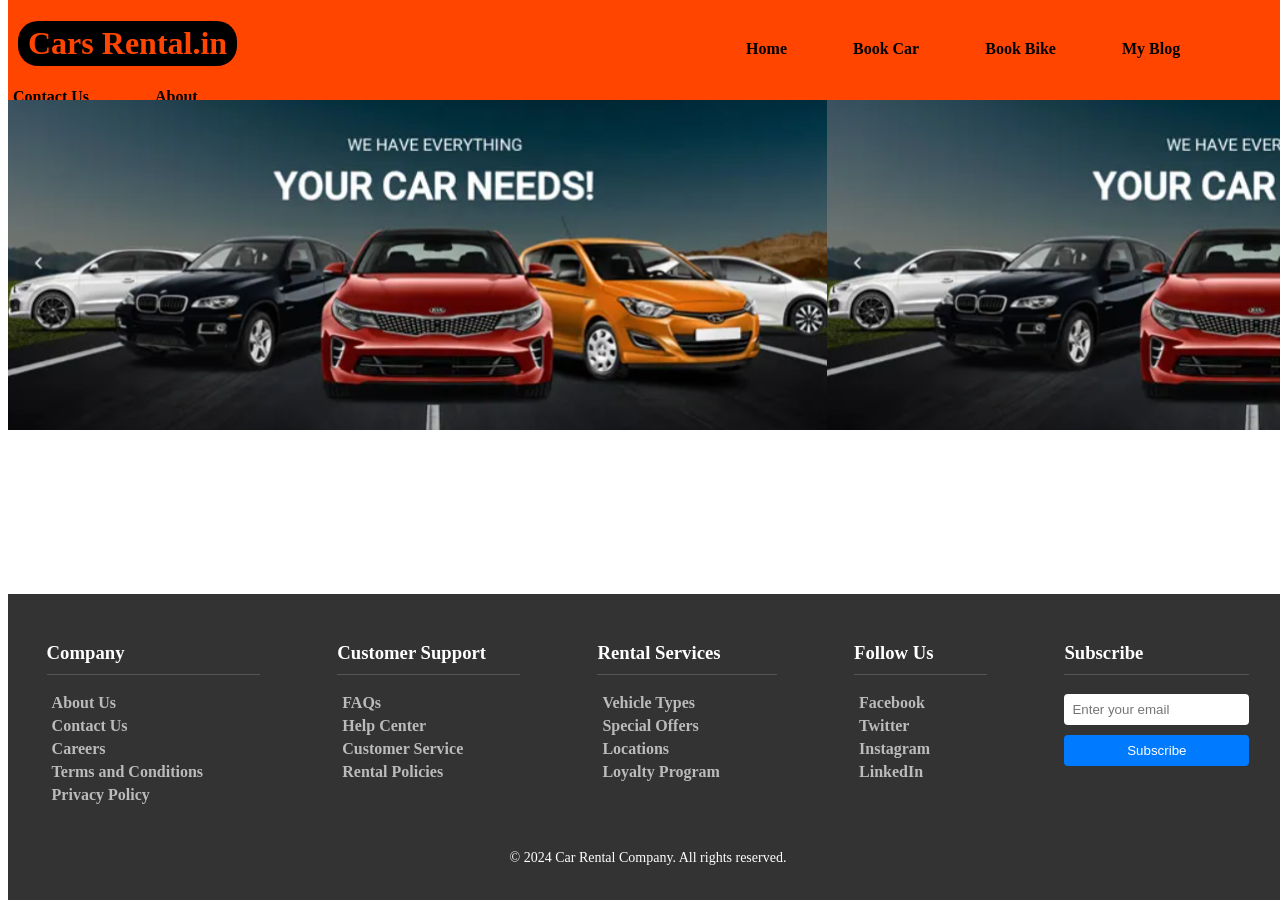
<file: index.html>
<!DOCTYPE html>
<html lang="en">
<head>
    <meta charset="UTF-8">
    <meta name="viewport" content="width=device-width, initial-scale=1.0">
    <link rel="stylesheet" href="home.css">
    <title>Document</title>
    
</head>
<body>
    <header>
        <div id="navbar">
            <h1>Cars Rental.in</h1>
            <a href="home 2.html">Home</a>
            <a href="cars.html">Book Car</a>
            <a href="Bike .html">Book Bike</a>
            <a href="my blog.html">My Blog</a>
            <a href="contact.html">Contact Us</a>
            <a href="about .html">About</a>
        </div>
    </header>
    <section>
        <div id="section">
            
        </div>
    </section>
    <footer>
        <div class="footer-container">
            <div class="footer-section">
                <h3>Company</h3>
                <ul>
                    <li><a href="/about">About Us</a></li>
                    <li><a href="/contact">Contact Us</a></li>
                    <li><a href="/careers">Careers</a></li>
                    <li><a href="/terms">Terms and Conditions</a></li>
                    <li><a href="/privacy">Privacy Policy</a></li>
                </ul>
            </div>
            <div class="footer-section">
                <h3>Customer Support</h3>
                <ul>
                    <li><a href="/faqs">FAQs</a></li>
                    <li><a href="/help">Help Center</a></li>
                    <li><a href="/customer-service">Customer Service</a></li>
                    <li><a href="/rental-policies">Rental Policies</a></li>
                </ul>
            </div>
            <div class="footer-section">
                <h3>Rental Services</h3>
                <ul>
                    <li><a href="/vehicles">Vehicle Types</a></li>
                    <li><a href="/offers">Special Offers</a></li>
                    <li><a href="/locations">Locations</a></li>
                    <li><a href="/loyalty">Loyalty Program</a></li>
                </ul>
            </div>
            <div class="footer-section">
                <h3>Follow Us</h3>
                <ul>
                    <li><a href="#">Facebook</a></li>
                    <li><a href="https://twitter.com">Twitter</a></li>
                    <li><a href="#">Instagram</a></li>
                    <li><a href="www.linkedin.com/in/sachin-kumar77">LinkedIn</a></li>
                </ul>
            </div>
            <div class="footer-section">
                <h3>Subscribe</h3>
                <form>
                    <input type="email" placeholder="Enter your email" required>
                    <button type="submit">Subscribe</button>
                </form>
            </div>
        </div>
        <div class="footer-bottom">
            <p>&copy; 2024 Car Rental Company. All rights reserved.</p>
        </div>
    </footer>
</body>
</html>
</file>
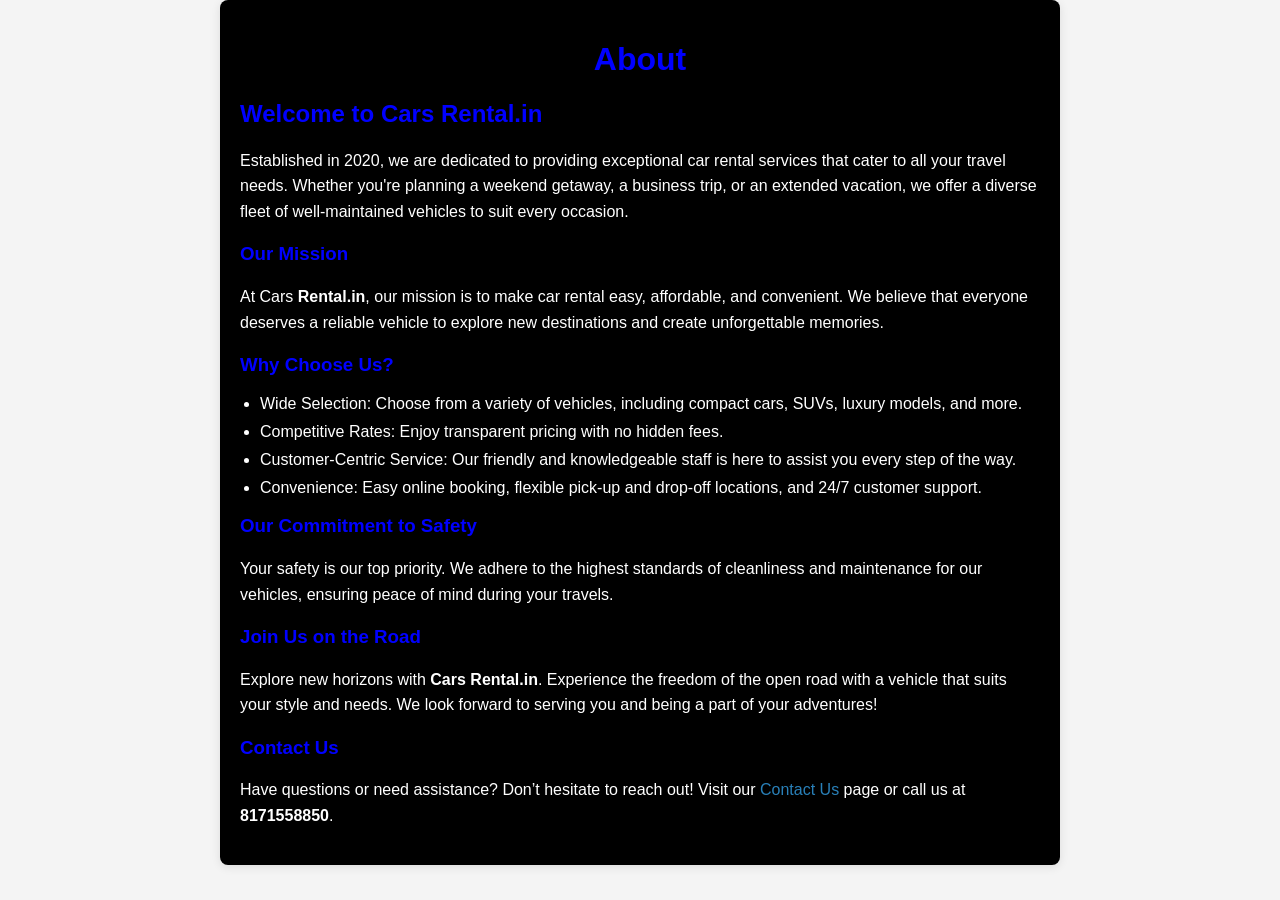
<file: about .html>
<!DOCTYPE html>
<html lang="en">
<head>
    <meta charset="UTF-8">
    <meta name="viewport" content="width=device-width, initial-scale=1.0">
    <link rel="stylesheet" href="about.css">
    <title>About Us - Car Rental</title>
</head>
<body>
    <div class="container">
        <header>
            <h1>About</h1>
        </header>
        <section class="about">
            <h2>Welcome to <b>Cars Rental.in</b></h2>
            <p>
                Established in 2020, we are dedicated to providing exceptional car rental services that cater to all your travel needs. 
                Whether you're planning a weekend getaway, a business trip, or an extended vacation, we offer a diverse fleet of 
                well-maintained vehicles to suit every occasion.
            </p>
            <h3>Our Mission</h3>
            <p>
                At Cars <b>Rental.in</b>, our mission is to make car rental easy, affordable, and convenient. 
                We believe that everyone deserves a reliable vehicle to explore new destinations and create unforgettable memories.
            </p>
            <h3>Why Choose Us?</h3>
            <ul>
                <li>Wide Selection: Choose from a variety of vehicles, including compact cars, SUVs, luxury models, and more.</li>
                <li>Competitive Rates: Enjoy transparent pricing with no hidden fees.</li>
                <li>Customer-Centric Service: Our friendly and knowledgeable staff is here to assist you every step of the way.</li>
                <li>Convenience: Easy online booking, flexible pick-up and drop-off locations, and 24/7 customer support.</li>
            </ul>
            <h3>Our Commitment to Safety</h3>
            <p>
                Your safety is our top priority. We adhere to the highest standards of cleanliness and maintenance for our vehicles, ensuring peace of mind during your travels.
            </p>
            <h3>Join Us on the Road</h3>
            <p>
                Explore new horizons with <b>Cars Rental.in</b>. Experience the freedom of the open road with a vehicle that suits your style and needs. 
                We look forward to serving you and being a part of your adventures!
            </p>
            <h3>Contact Us</h3>
            <p>
                Have questions or need assistance? Don’t hesitate to reach out! Visit our <a href="contact.html">Contact Us</a> page or call us at <b>8171558850</b>.
            </p>
        </section>
    </div>
</body>
</html>
</file>
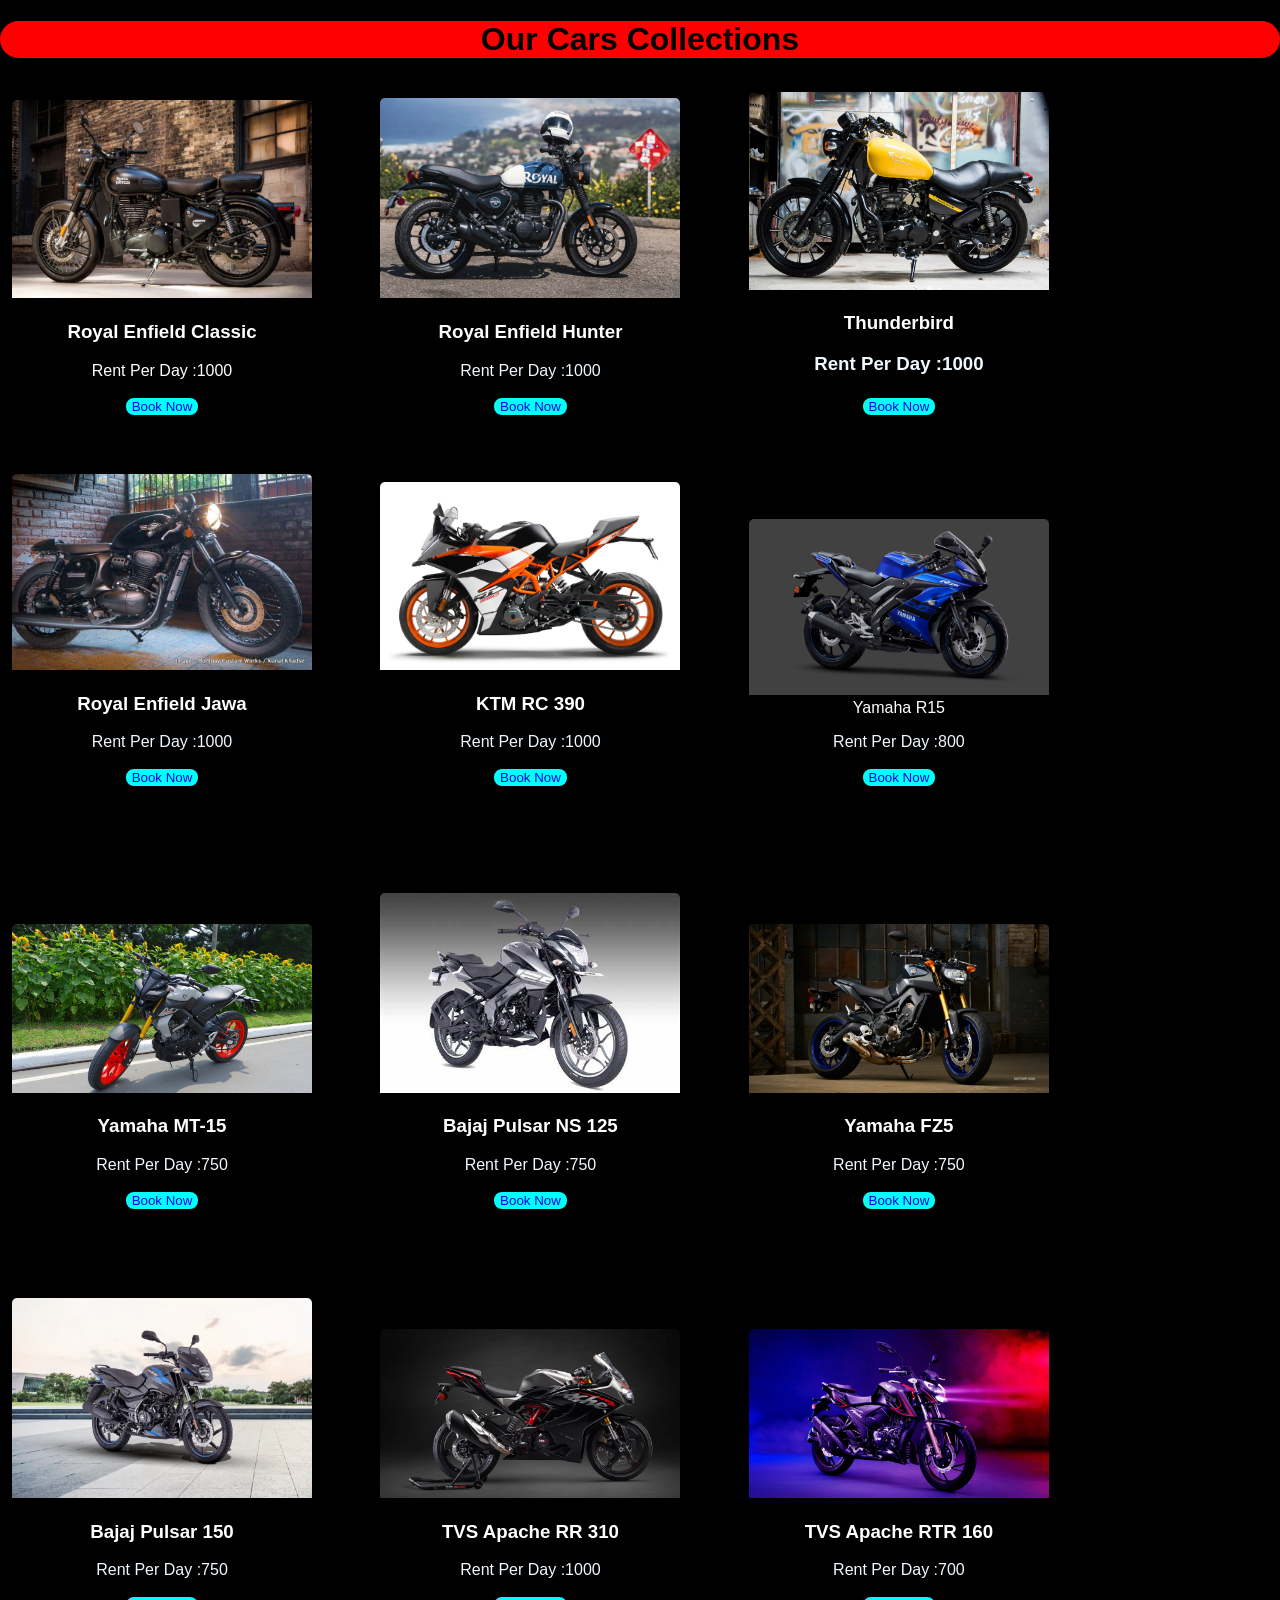
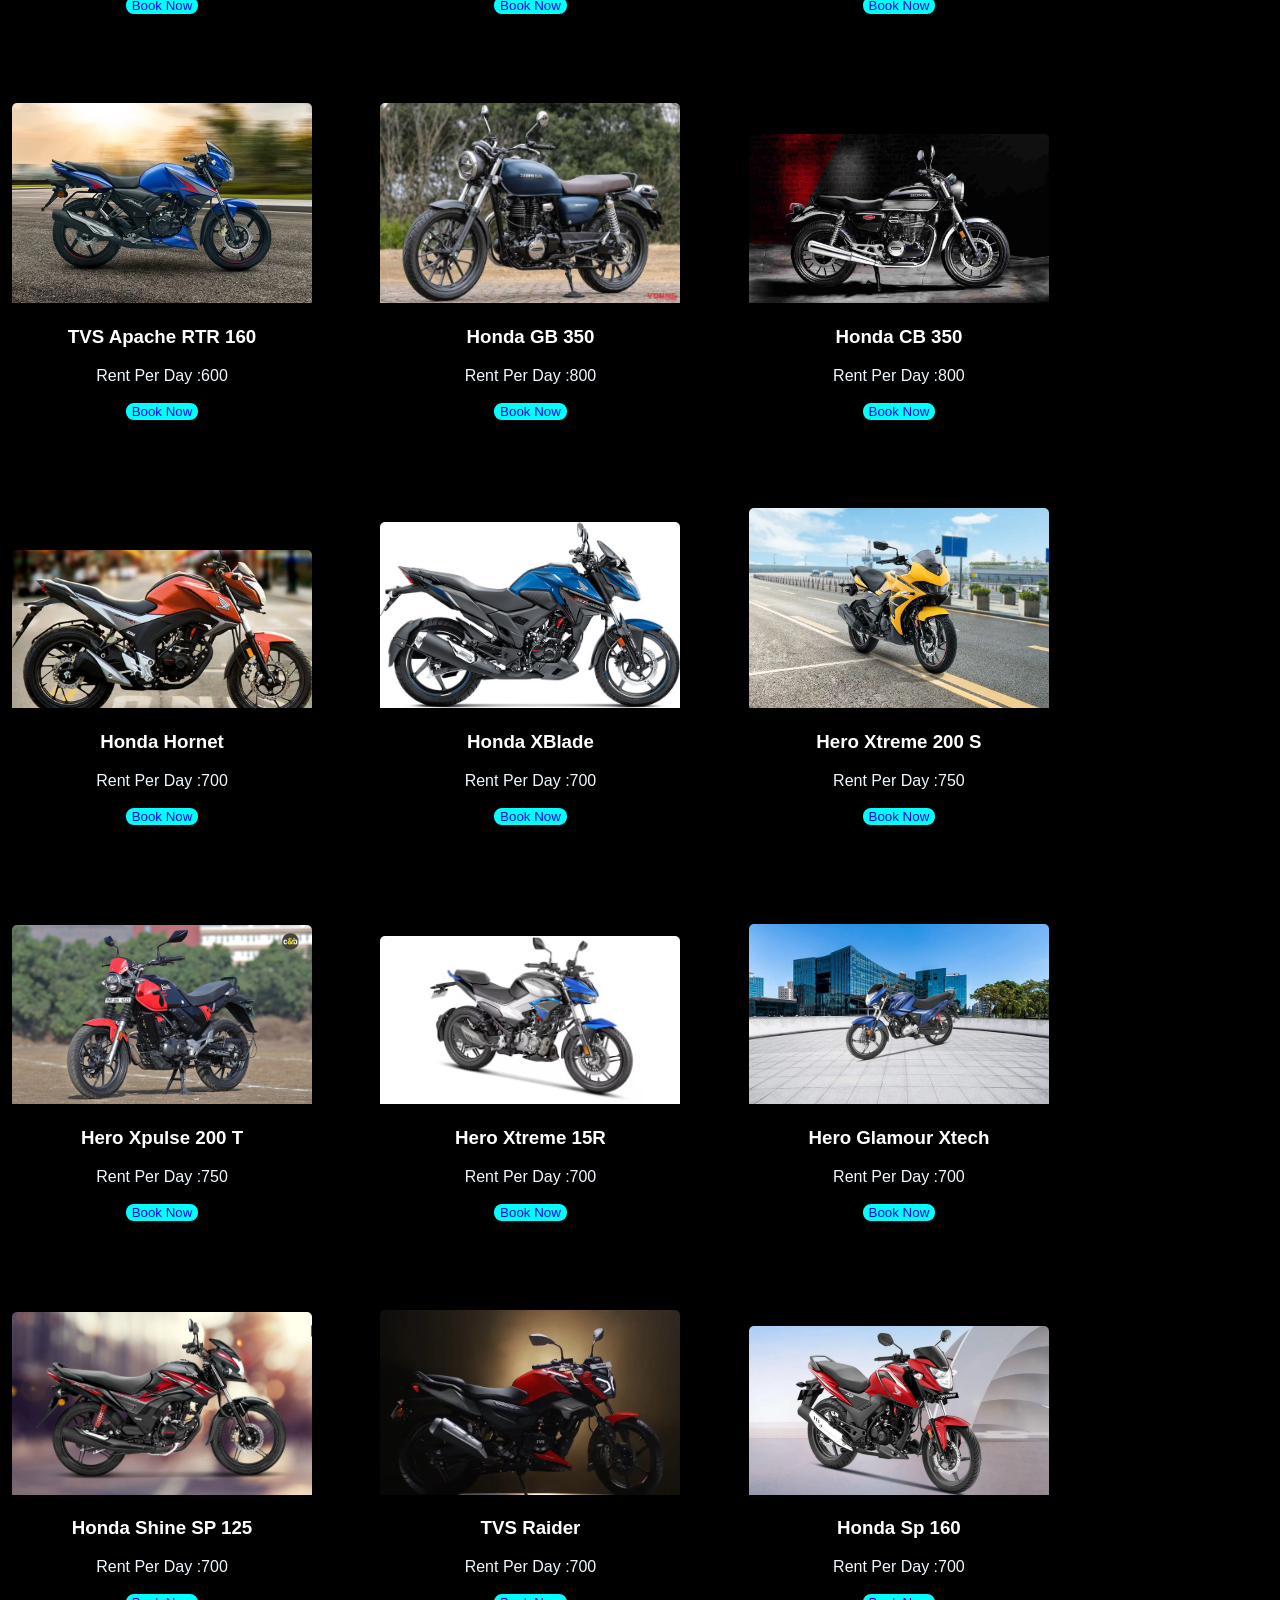
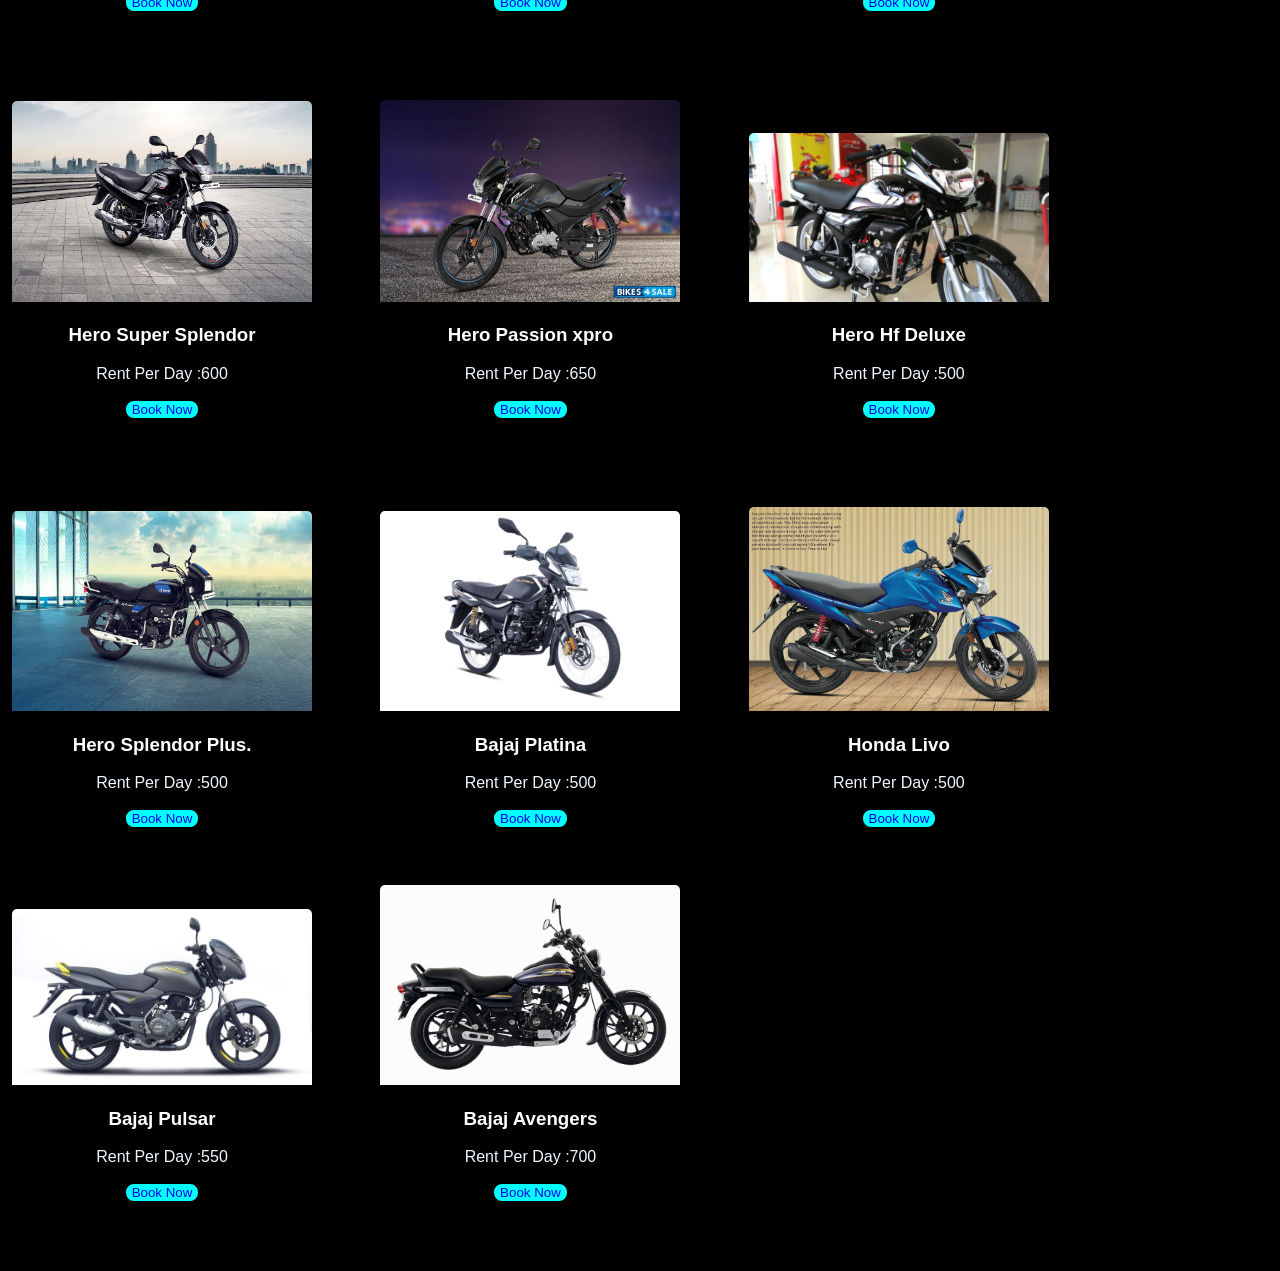
<file: Bike .html>
<!DOCTYPE html>
<html lang="en">
<head>
    <meta charset="UTF-8">
    <meta name="viewport" content="width=device-width, initial-scale=1.0">
    <title>Document</title>
    <link rel="stylesheet" href="Bike .css">
</head>
<body>
    <header>
    <div id="nav">
        <h1>Our Cars Collections</h1>
    </div>
    </header>
    <section>
    <div class="outer">
        <img src="Bullet.jpg" alt="Bike image">
        <div class="inner">
            <h3>Royal Enfield Classic</h3
            <p class="price">Rent Per Day :1000 </p>
            <button><a href="Booking Form .html">Book Now</a></button>
        </div>
    </div>
    <div class="outer">
        <img src="Hunter.jpg" alt="Bike image">
        <div class="inner">
            <h3>Royal Enfield Hunter</h3>
            <p class="price">Rent Per Day :1000 </p>
            <button><a href="Booking Form .html">Book Now</a></button>
        </div>
    </div>
    <div class="outer">
        <img src="Thunderbird.jpg" alt="Bike image">
        <div class="inner">
            <h3>Thunderbird<h3>
            <p class="price">Rent Per Day :1000 </p>
            <button><a href="Booking Form .html">Book Now</a></button>
        </div>
    </div>
    <div class="outer">
        <img src="jawa.jpg" alt="Bike image">
        <div class="inner">
            <h3>Royal Enfield Jawa</h3>
            <p class="price">Rent Per Day :1000 </p>
            <button><a href="Booking Form .html">Book Now</a></button>
        </div>
    </div>
    <div class="outer">
        <img src="rc 390..jpg" alt="Bike image">
        <div class="inner">
            <h3>KTM RC 390</h3>
            <p class="price">Rent Per Day :1000 </p>
            <button><a href="Booking Form .html">Book Now</a></button>
        </div>
    </div>
    <div class="outer">
        <img src="r15.avif" alt="Bike image">
        <div class="inner">
            <h3p>Yamaha R15</h3>
            <p class="price">Rent Per Day :800 </p>
            <button><a href="Booking Form .html">Book Now</a></button>
        </div>
    </div>
    <div class="outer">
        <img src="mt15.jpg" alt="Bike image">
        <div class="inner">
            <h3>Yamaha MT-15</h3>
            <p class="price">Rent Per Day :750 </p>
            <button><a href="Booking Form .html">Book Now</a></button>
        </div>
    </div>
    <div class="outer">
        <img src="ns 125.jpg" alt="Bike image">
        <div class="inner">
            <h3>Bajaj Pulsar NS 125</h3>
            <p class="price">Rent Per Day :750 </p>
            <button><a href="Booking Form .html">Book Now</a></button>
        </div>
    </div>
    <div class="outer">
        <img src="fz5.webp" alt="Bike image">
        <div class="inner">
            <h3>Yamaha FZ5</h3>
            <p class="price">Rent Per Day :750 </p>
            <button><a href="Booking Form .html">Book Now</a></button>
        </div>
    </div>
    <div class="outer">
        <img src="pulsar 150.webp" alt="Bike image">
        <div class="inner">
            <h3>Bajaj Pulsar 150</h3>
            <p class="price">Rent Per Day :750 </p>
            <button><a href="Booking Form .html">Book Now</a></button>
        </div>
    </div>
    <div class="outer">
        <img src="rr310.webp" alt="Bike image">
        <div class="inner">
            <h3>TVS Apache RR 310</h3>
            <p class="price">Rent Per Day :1000 </p>
            <button><a href="Booking Form .html">Book Now</a></button>
        </div>
    </div>
    <div class="outer">
        <img src="rtr160.webp" alt="Bike image">
        <div class="inner">
            <h3>TVS Apache RTR 160</h3>
            <p class="price">Rent Per Day :700 </p>
            <button><a href="Booking Form .html">Book Now</a></button>
        </div>
    </div>
    <div class="outer">
        <img src="rt160.webp" alt="Bike image">
        <div class="inner">
            <h3>TVS Apache RTR 160</h3>
            <p class="price">Rent Per Day :600 </p>
            <button><a href="Booking Form .html">Book Now</a></button>
        </div>
    </div>
    <div class="outer">
        <img src="gb350.avif" alt="Bike image">
        <div class="inner">
            <h3>Honda GB 350</h3>
            <p class="price">Rent Per Day :800 </p>
            <button><a href="Booking Form .html">Book Now</a></button>
        </div>
    </div>
    <div class="outer">
        <img src="cb350.jpg" alt="Bike image">
        <div class="inner">
            <h3>Honda CB 350</h3>
            <p class="price">Rent Per Day :800 </p>
            <button><a href="Booking Form .html">Book Now</a></button>
        </div>
    </div>
    <div class="outer">
        <img src="hornet.avif" alt="Bike image">
        <div class="inner">
            <h3>Honda Hornet</h3>
            <p class="price">Rent Per Day :700 </p>
            <button><a href="Booking Form .html">Book Now</a></button>
        </div>
    </div>
    <div class="outer">
        <img src="xblade.jpg" alt="Bike image">
        <div class="inner">
            <h3>Honda XBlade</h3>
            <p class="price">Rent Per Day :700 </p>
            <button><a href="Booking Form .html">Book Now</a></button>
        </div>
    </div>
    <div class="outer">
        <img src="xtreme 200s 4v.webp" alt="Bike image">
        <div class="inner">
            <h3>Hero Xtreme 200 S</h3>
            <p class="price">Rent Per Day :750 </p>
            <button><a href="Booking Form .html">Book Now</a></button>
        </div>
    </div>
    <div class="outer">
        <img src="xpulse 200t.jpg" alt="Bike image">
        <div class="inner">
            <h3>Hero Xpulse 200 T</h3>
            <p class="price">Rent Per Day :750 </p>
            <button><a href="Booking Form .html">Book Now</a></button>
        </div>
    </div>
    <div class="outer">
        <img src="xtreme 15 r.avif" alt="Bike image">
        <div class="inner">
            <h3>Hero Xtreme 15R</h3>
            <p class="price">Rent Per Day :700 </p>
            <button><a href="Booking Form .html">Book Now</a></button>
        </div>
    </div>
    <div class="outer">
        <img src="glmour xtech.jpg" alt="Bike image">
        <div class="inner">
            <h3>Hero Glamour Xtech</h3>
            <p class="price">Rent Per Day :700 </p>
            <button><a href="Booking Form .html">Book Now</a></button>
        </div>
    </div>
    <div class="outer">
        <img src="sp shine.jpg" alt="Bike image">
        <div class="inner">
            <h3>Honda Shine SP 125</h3>
            <p class="price">Rent Per Day :700 </p>
            <button><a href="Booking Form .html">Book Now</a></button>
        </div>
    </div>
    <div class="outer">
        <img src="raider.webp" alt="Bike image">
        <div class="inner">
            <h3>TVS Raider</h3>
            <p class="price">Rent Per Day :700 </p>
            <button><a href="Booking Form .html">Book Now</a></button>
        </div>
    </div>
    <div class="outer">
        <img src="sp 160.webp" alt="Bike image">
        <div class="inner">
            <h3>Honda Sp 160</h3>
            <p class="price">Rent Per Day :700 </p>
            <button><a href="Booking Form .html">Book Now</a></button>
        </div>
    </div>
    <div class="outer">
        <img src="super splendor.webp" alt="Bike image">
        <div class="inner">
            <h3>Hero Super Splendor</h3>
            <p class="price">Rent Per Day :600 </p>
            <button><a href="Booking Form .html">Book Now</a></button>
        </div>
    </div>
    <div class="outer">
        <img src="passion xpro xtech.jpg" alt="Bike image">
        <div class="inner">
            <h3>Hero Passion xpro</h3>
            <p class="price">Rent Per Day :650 </p>
            <button><a href="Booking Form .html">Book Now</a></button>
        </div>
    </div>
    <div class="outer">
        <img src="hf deluxe.jpg" alt="Bike image">
        <div class="inner">
            <h3>Hero Hf Deluxe</h3>
            <p class="price">Rent Per Day :500 </p>
            <button><a href="Booking Form .html">Book Now</a></button>
        </div>
    </div>
    <div class="outer">
        <img src="splendor plus.avif" alt="Bike image">
        <div class="inner">
            <h3>Hero Splendor Plus.</h3>
            <p class="price">Rent Per Day :500</p>
            <button><a href="Booking Form .html">Book Now</a></button>
        </div>
    </div>
    <div class="outer">
        <img src="bajaj platina.webp" alt="Bike image">
        <div class="inner">
            <h3>Bajaj Platina</h3>
            <p class="price">Rent Per Day :500</p>
            <button><a href="Booking Form .html">Book Now</a></button>
        </div>
    </div>
    <div class="outer">
        <img src="Honda Livo.webp" alt="Bike image">
        <div class="inner">
            <h3>Honda Livo</h3>
            <p class="price">Rent Per Day :500 </p>
            <button><a href="Booking Form .html">Book Now</a></button>
        </div>
    </div>
    <div class="outer">
        <img src="pulsar.jpg" alt="Bike image">
        <div class="inner">
            <h3>Bajaj Pulsar</h3>
            <p class="price">Rent Per Day :550 </p>
            <button><a href="Booking Form .html">Book Now</a></button>
        </div>
    </div>
    <div class="outer">
        <img src="avengers.jpg" alt="Bike image">
        <div class="inner">
            <h3>Bajaj Avengers</h3>
            <p class="price">Rent Per Day :700 </p>
            <button><a href="Booking Form .html">Book Now</a></button>
        </div>
    </div>
</section>
</body>
</html>
</file>
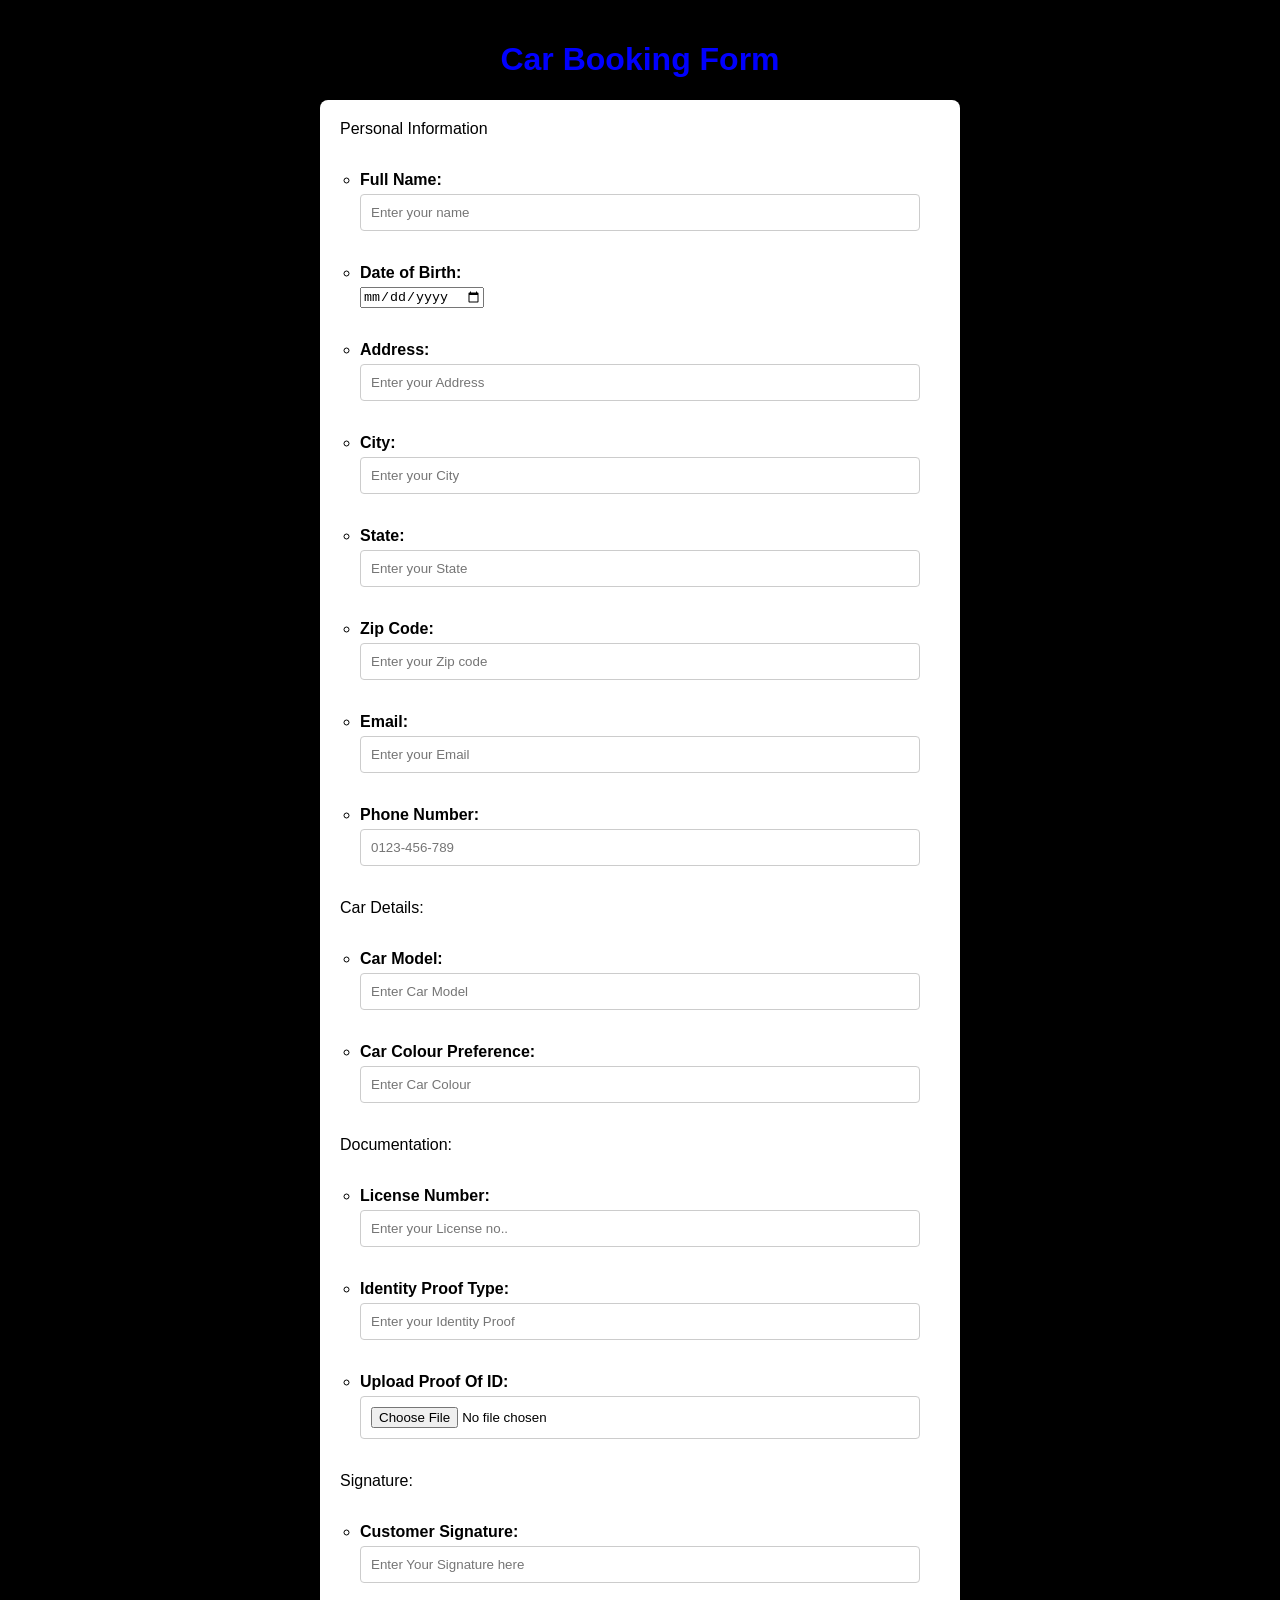
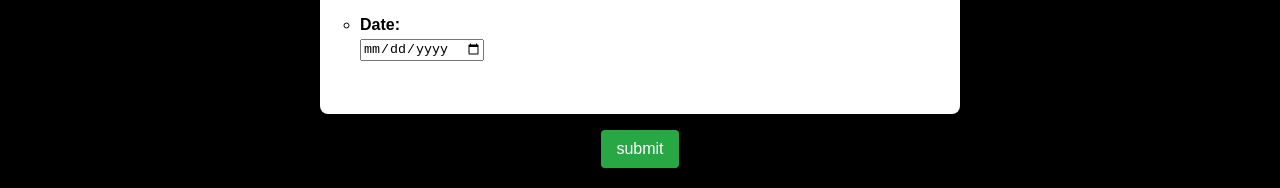
<file: Booking Form .html>
<!DOCTYPE html>
<html lang="en">
<head>
    <meta charset="UTF-8">
    <meta name="viewport" content="width=device-width, initial-scale=1.0">
    <title>Booking Form</title>
    <link rel="stylesheet" href="booking.css">
</head>
<body>
    <h1>Car Booking Form</h1>
    <ol>
        <form action="">
        <li>Personal Information</li><br>
        <ul>
            <li>
                <label for="full name">Full Name: </label>
                <input type="text" placeholder="Enter your name">
            </li><br>
            <li>
                <label for="Date of Birth">Date of Birth: </label>
                <input type="date" placeholder="01-01-2002">
            </li><br>
            <li>
                <label for="Address">Address:</label>
                <input type="text" placeholder="Enter your Address">
            </li> <br>
            <li>
                <label for="city">City: </label>
                <input type="text" placeholder="Enter your City">
            </li> <br>
            <li>
                <label for="State">State: </label>
                <input type="text" placeholder="Enter your State">
            </li> <br>
            <li>
                <label for="Zip Code">Zip Code: </label>
                <input type="number" placeholder="Enter your Zip code">
            </li> <br>
            <li>
                <label for="Email">Email: </label>
                <input type="email" placeholder="Enter your Email">
            </li> <br>
            <li>
                <label for="Phone Number">Phone Number: </label>
                <input type="number" placeholder="0123-456-789">
            </li>
        </ul> <br>
        <li>Car Details:</li> <br>
        <ul>
            <li>
                <label for="Car Model">Car Model:</label>
                <input type="text" placeholder="Enter Car Model">
            </li> <br>
            <li>
                <label for="Car Colour Preference">Car Colour Preference:</label>
                <input type="text" placeholder="Enter Car Colour">
            </li>
        </ul> <br>
        <li>Documentation:</li> <br>
        <ul>
            <li>
                <label for="License Number">License Number:</label>
                <input type="text" placeholder="Enter your License no..">
            </li> <br>
            <li>
                <label for="Identity Proof">Identity Proof Type:</label>
                <input type="text" placeholder="Enter your Identity Proof">
            </li> <br>
            <li>
                <label for="Upload Proof of ID">Upload Proof Of ID:</label>
                <input type="file" name="upload" accept="image">
            </li>
        </ul> <br>
        <li>Signature:</li> <br>
        <ul>
            <li>
                <label for="Customer Signature">Customer Signature:</label>
                <input type="text" placeholder="Enter Your Signature here">
            </li> <br>
            <li>
                <label for="Date">Date:</label>
                <input type="date" placeholder="Enter Date">
            </li> <br>
        </ul>
    </ol>
   <input type="submit" name="submit" id="submit" value="submit">
</form>
</body>
</html>
</file>
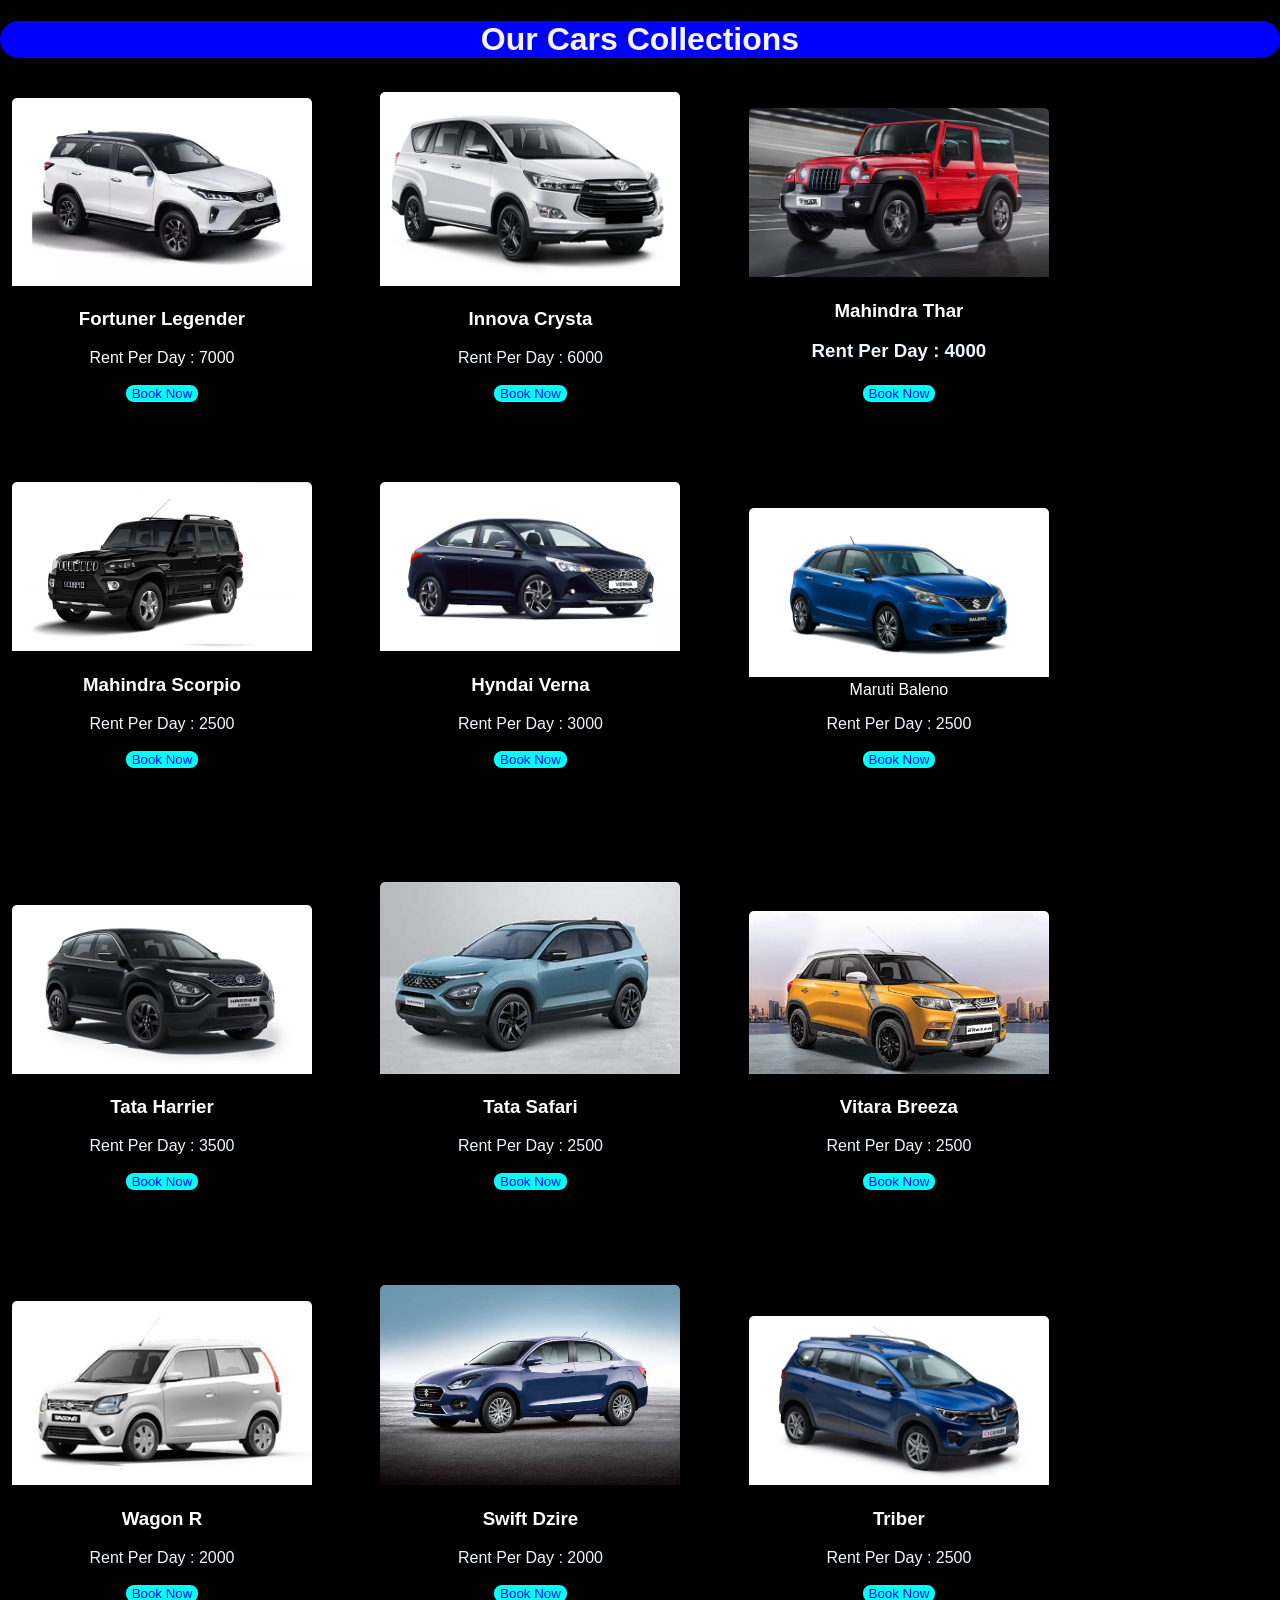
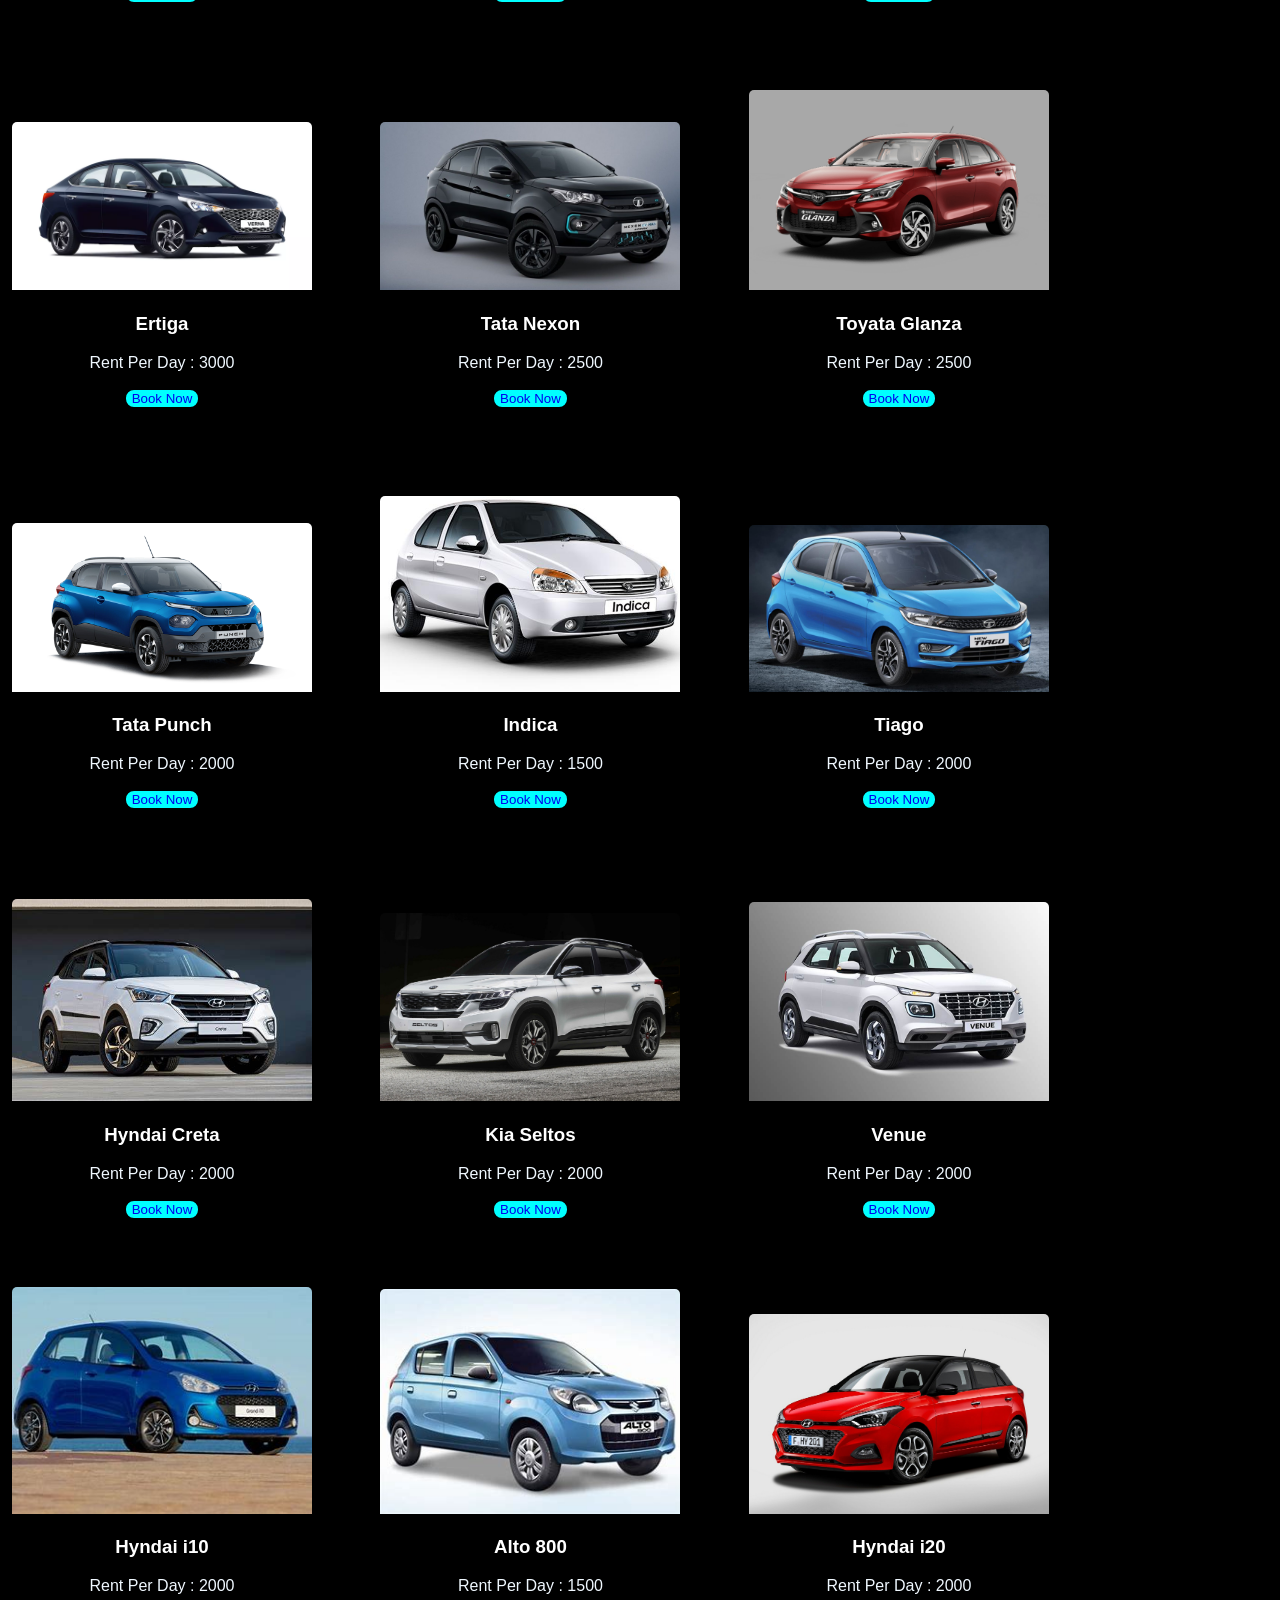
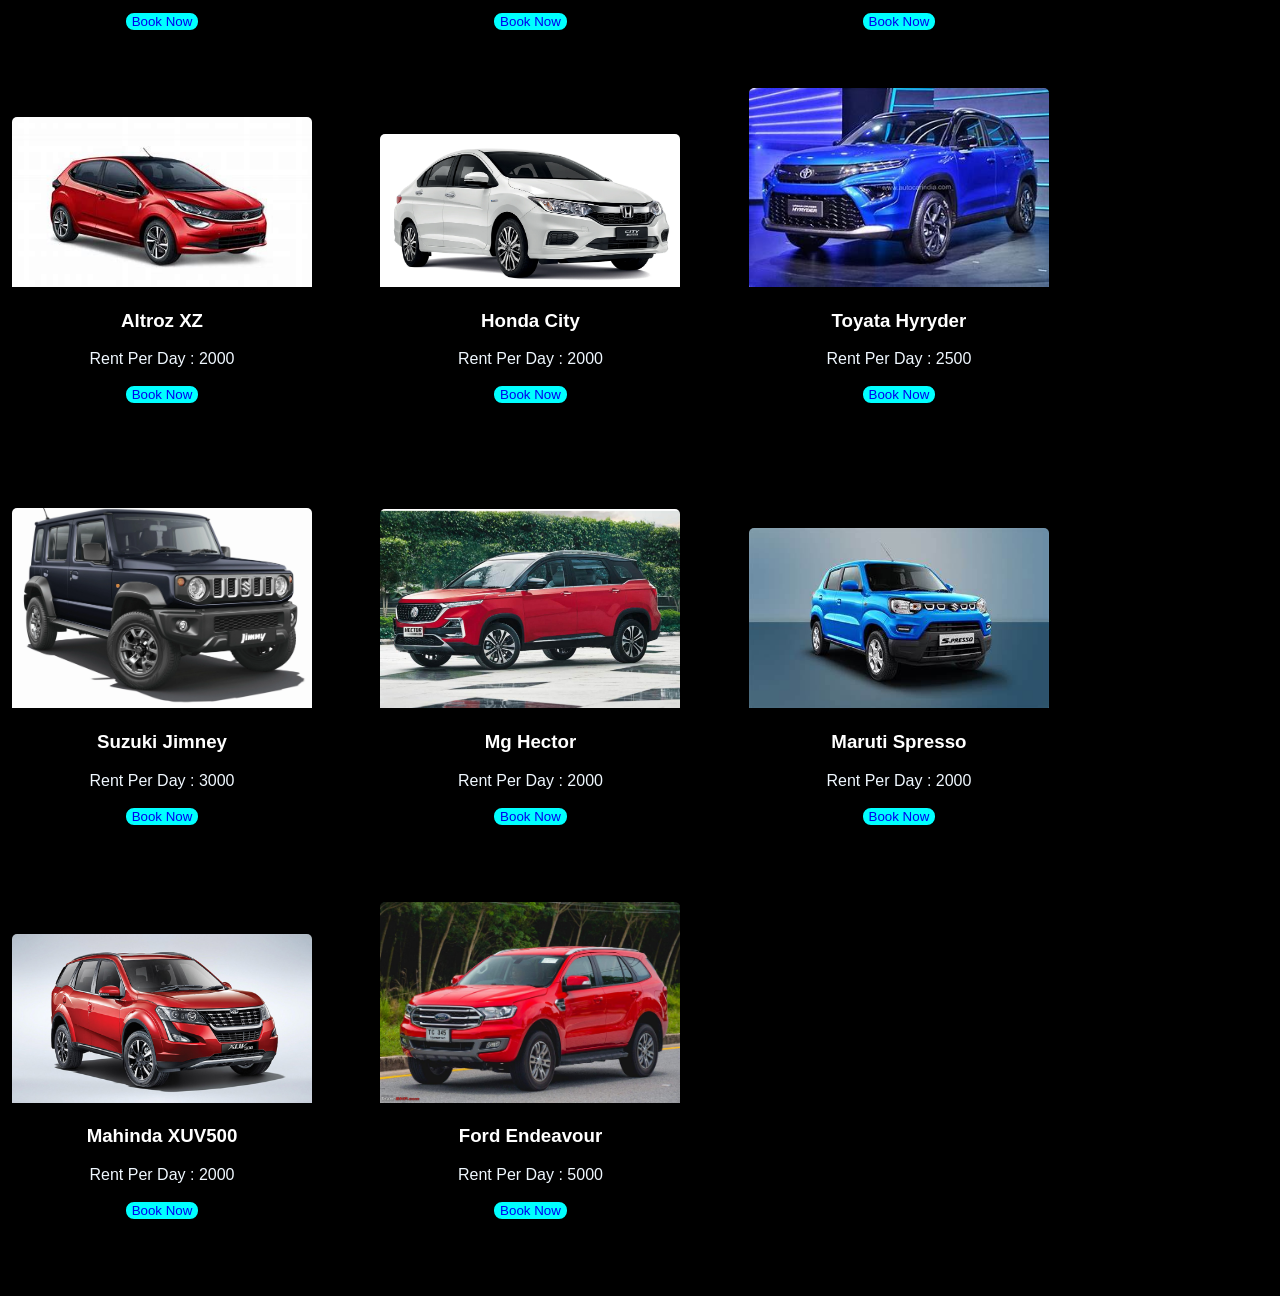
<file: cars.html>
<!DOCTYPE html>
<html lang="en">
<head>
    <meta charset="UTF-8">
    <meta name="viewport" content="width=device-width, initial-scale=1.0">
    <title>Document</title>
    <link rel="stylesheet" href="cars.css">
</head>
<body>
    <header>
    <div id="nav">
        <h1>Our Cars Collections</h1>
    </div>
    </header>
    <section>
    <div class="outer">
        <img src="fortuner.webp" alt="car image">
        <div class="inner">
            <h3>Fortuner Legender</h3
            <p class="price">Rent Per Day : 7000</p>
            <button><a href="Booking Form .html">Book Now</a></button>
        </div>
    </div>
    <div class="outer">
        <img src="innovac.jpg" alt="car image">
        <div class="inner">
            <h3>Innova Crysta</h3>
            <p class="price">Rent Per Day : 6000</p>
            <button><a href="Booking Form .html">Book Now</a></button>
        </div>
    </div>
    <div class="outer">
        <img src="thar.avif" alt="car image">
        <div class="inner">
            <h3>Mahindra Thar<h3>
            <p class="price">Rent Per Day : 4000</p>
            <button><a href="Booking Form .html">Book Now</a></button>
        </div>
    </div>
    <div class="outer">
        <img src="scorpio.jpg" alt="car image">
        <div class="inner">
            <h3>Mahindra Scorpio</h3>
            <p class="price">Rent Per Day : 2500</p>
            <button><a href="Booking Form .html">Book Now</a></button>
        </div>
    </div>
    <div class="outer">
        <img src="verna.webp" alt="car image">
        <div class="inner">
            <h3>Hyndai Verna</h3>
            <p class="price">Rent Per Day : 3000</p>
            <button><a href="Booking Form .html">Book Now</a></button>
        </div>
    </div>
    <div class="outer">
        <img src="baleno.webp" alt="car image">
        <div class="inner">
            <h3p>Maruti Baleno</h3>
            <p class="price">Rent Per Day : 2500</p>
            <button><a href="Booking Form .html">Book Now</a></button>
        </div>
    </div>
    <div class="outer">
        <img src="harrier.webp" alt="car image">
        <div class="inner">
            <h3>Tata Harrier</h3>
            <p class="price">Rent Per Day : 3500</p>
            <button><a href="Booking Form .html">Book Now</a></button>
        </div>
    </div>
    <div class="outer">
        <img src="tata.jpg" alt="car image">
        <div class="inner">
            <h3>Tata Safari</h3>
            <p class="price">Rent Per Day : 2500</p>
            <button><a href="Booking Form .html">Book Now</a></button>
        </div>
    </div>
    <div class="outer">
        <img src="breeza.jpg" alt="car image">
        <div class="inner">
            <h3>Vitara Breeza</h3>
            <p class="price">Rent Per Day : 2500</p>
            <button><a href="Booking Form .html">Book Now</a></button>
        </div>
    </div>
    <div class="outer">
        <img src="wagon r.jpg" alt="car image">
        <div class="inner">
            <h3>Wagon R</h3>
            <p class="price">Rent Per Day : 2000</p>
            <button><a href="Booking Form .html">Book Now</a></button>
        </div>
    </div>
    <div class="outer">
        <img src="dzire.jpg" alt="car image">
        <div class="inner">
            <h3>Swift Dzire</h3>
            <p class="price">Rent Per Day : 2000</p>
            <button><a href="Booking Form .html">Book Now</a></button>
        </div>
    </div>
    <div class="outer">
        <img src="triber.webp" alt="car image">
        <div class="inner">
            <h3>Triber</h3>
            <p class="price">Rent Per Day : 2500</p>
            <button><a href="Booking Form .html">Book Now</a></button>
        </div>
    </div>
    <div class="outer">
        <img src="verna.webp" alt="car image">
        <div class="inner">
            <h3>Ertiga</h3>
            <p class="price">Rent Per Day : 3000</p>
            <button><a href="Booking Form .html">Book Now</a></button>
        </div>
    </div>
    <div class="outer">
        <img src="nexon.avif" alt="car image">
        <div class="inner">
            <h3>Tata Nexon</h3>
            <p class="price">Rent Per Day : 2500</p>
            <button><a href="Booking Form .html">Book Now</a></button>
        </div>
    </div>
    <div class="outer">
        <img src="glanza.jpg" alt="car image">
        <div class="inner">
            <h3>Toyata Glanza</h3>
            <p class="price">Rent Per Day : 2500</p>
            <button><a href="Booking Form .html">Book Now</a></button>
        </div>
    </div>
    <div class="outer">
        <img src="puch.jpeg" alt="car image">
        <div class="inner">
            <h3>Tata Punch</h3>
            <p class="price">Rent Per Day : 2000</p>
            <button><a href="Booking Form .html">Book Now</a></button>
        </div>
    </div>
    <div class="outer">
        <img src="indica.jpg" alt="car image">
        <div class="inner">
            <h3>Indica</h3>
            <p class="price">Rent Per Day : 1500</p>
            <button><a href="Booking Form .html">Book Now</a></button>
        </div>
    </div>
    <div class="outer">
        <img src="tiago.jpg" alt="car image">
        <div class="inner">
            <h3>Tiago</h3>
            <p class="price">Rent Per Day : 2000</p>
            <button><a href="Booking Form .html">Book Now</a></button>
        </div>
    </div>
    <div class="outer">
        <img src="creta.jpg" alt="car image">
        <div class="inner">
            <h3>Hyndai Creta</h3>
            <p class="price">Rent Per Day : 2000</p>
            <button><a href="Booking Form .html">Book Now</a></button>
        </div>
    </div>
    <div class="outer">
        <img src="seltos.jpg" alt="car image">
        <div class="inner">
            <h3>Kia Seltos</h3>
            <p class="price">Rent Per Day : 2000</p>
            <button><a href="Booking Form .html">Book Now</a></button>
        </div>
    </div>
    <div class="outer">
        <img src="venue.jpg" alt="car image">
        <div class="inner">
            <h3>Venue</h3>
            <p class="price">Rent Per Day : 2000</p>
            <button><a href="Booking Form .html">Book Now</a></button>
        </div>
    </div>
    <div class="outer">
        <img src="i10.jpg" alt="car image">
        <div class="inner">
            <h3>Hyndai i10</h3>
            <p class="price">Rent Per Day : 2000</p>
            <button><a href="Booking Form .html">Book Now</a></button>
        </div>
    </div>
    <div class="outer">
        <img src="alto.jpg" alt="car image">
        <div class="inner">
            <h3>Alto 800</h3>
            <p class="price">Rent Per Day : 1500</p>
            <button><a href="Booking Form .html">Book Now</a></button>
        </div>
    </div>
    <div class="outer">
        <img src="i20.jpg" alt="car image">
        <div class="inner">
            <h3>Hyndai i20</h3>
            <p class="price">Rent Per Day : 2000</p>
            <button><a href="Booking Form .html">Book Now</a></button>
        </div>
    </div>
    <div class="outer">
        <img src="altroz.jpg" alt="car image">
        <div class="inner">
            <h3>Altroz XZ</h3>
            <p class="price">Rent Per Day : 2000</p>
            <button><a href="Booking Form .html">Book Now</a></button>
        </div>
    </div>
    <div class="outer">
        <img src="city.webp" alt="car image">
        <div class="inner">
            <h3>Honda City</h3>
            <p class="price">Rent Per Day : 2000</p>
            <button><a href="Booking Form .html">Book Now</a></button>
        </div>
    </div>
    <div class="outer">
        <img src="hyryder.jpg" alt="car image">
        <div class="inner">
            <h3>Toyata Hyryder</h3>
            <p class="price">Rent Per Day : 2500</p>
            <button><a href="Booking Form .html">Book Now</a></button>
        </div>
    </div>
    <div class="outer">
        <img src="jimny.webp" alt="car image">
        <div class="inner">
            <h3>Suzuki Jimney</h3>
            <p class="price">Rent Per Day : 3000</p>
            <button><a href="Booking Form .html">Book Now</a></button>
        </div>
    </div>
    <div class="outer">
        <img src="hector.jpg" alt="car image">
        <div class="inner">
            <h3>Mg Hector</h3>
            <p class="price">Rent Per Day : 2000</p>
            <button><a href="Booking Form .html">Book Now</a></button>
        </div>
    </div>
    <div class="outer">
        <img src="spresso.jpg" alt="car image">
        <div class="inner">
            <h3>Maruti Spresso</h3>
            <p class="price">Rent Per Day : 2000</p>
            <button><a href="Booking Form .html">Book Now</a></button>
        </div>
    </div>
    <div class="outer">
        <img src="xuv500.jpg" alt="car image">
        <div class="inner">
            <h3>Mahinda XUV500</h3>
            <p class="price">Rent Per Day : 2000</p>
            <button><a href="Booking Form .html">Book Now</a></button>
        </div>
    </div>
    <div class="outer">
        <img src="ford.jpg" alt="car image">
        <div class="inner">
            <h3>Ford Endeavour</h3>
            <p class="price">Rent Per Day : 5000</p>
            <button><a href="Booking Form .html">Book Now</a></button>
        </div>
    </div>
</section>
</body>
</html>
</file>
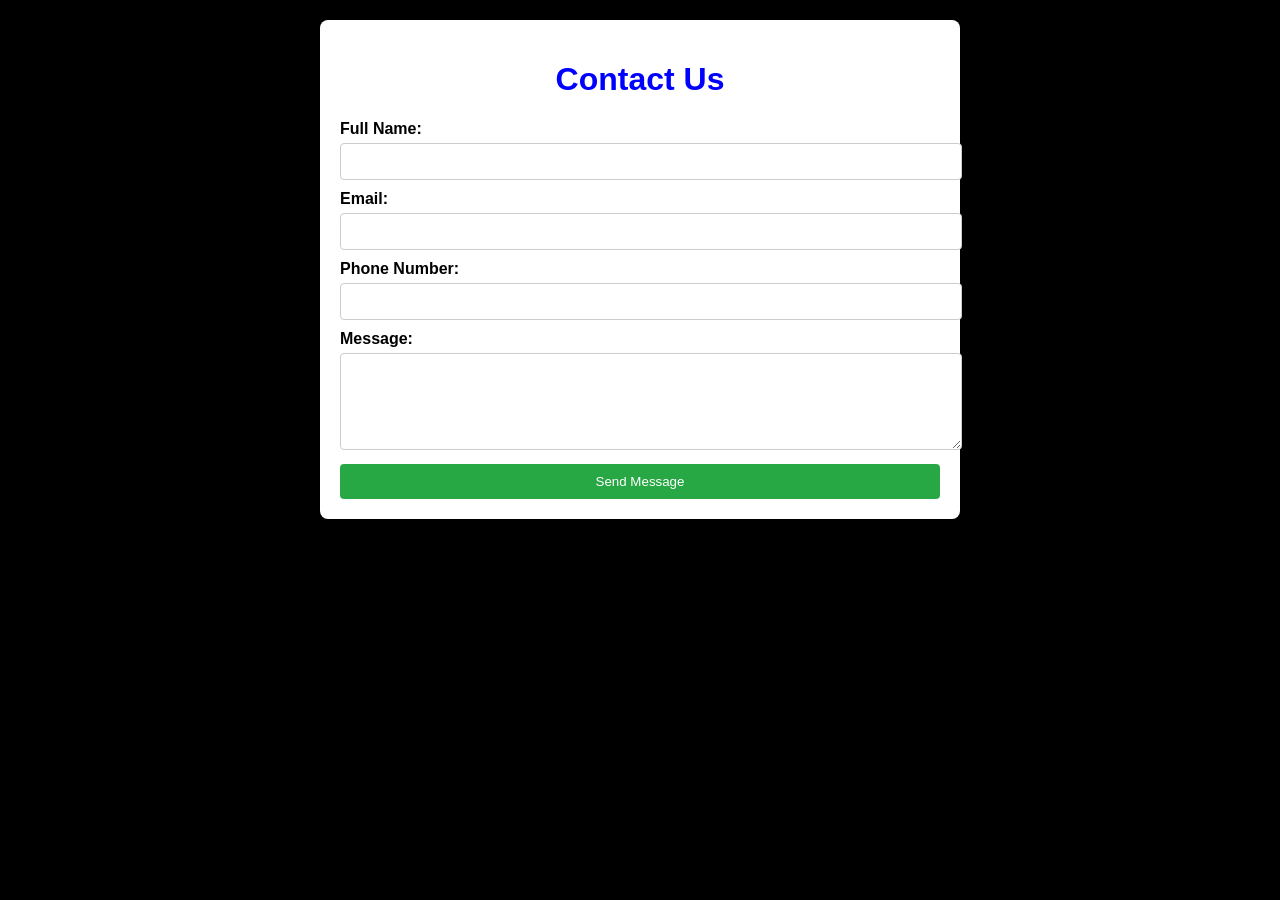
<file: contact.html>
<!DOCTYPE html>
<html lang="en">
<head>
    <meta charset="UTF-8">
    <meta name="viewport" content="width=device-width, initial-scale=1.0">
    <title>Contact Us - Car Rental</title>
    <link rel="stylesheet" href="contact.css">
</head>
<body>
    <div class="container">
        <h1>Contact Us</h1>
        <form id="contact-form">
            <label for="name">Full Name:</label>
            <input type="text" id="name" name="name" required>

            <label for="email">Email:</label>
            <input type="email" id="email" name="email" required>

            <label for="phone">Phone Number:</label>
            <input type="tel" id="phone" name="phone" required>

            <label for="message">Message:</label>
            <textarea id="message" name="message" rows="5" required></textarea>

            <button type="submit">Send Message</button>
        </form>
    </div>
</body>
</html>
</file>
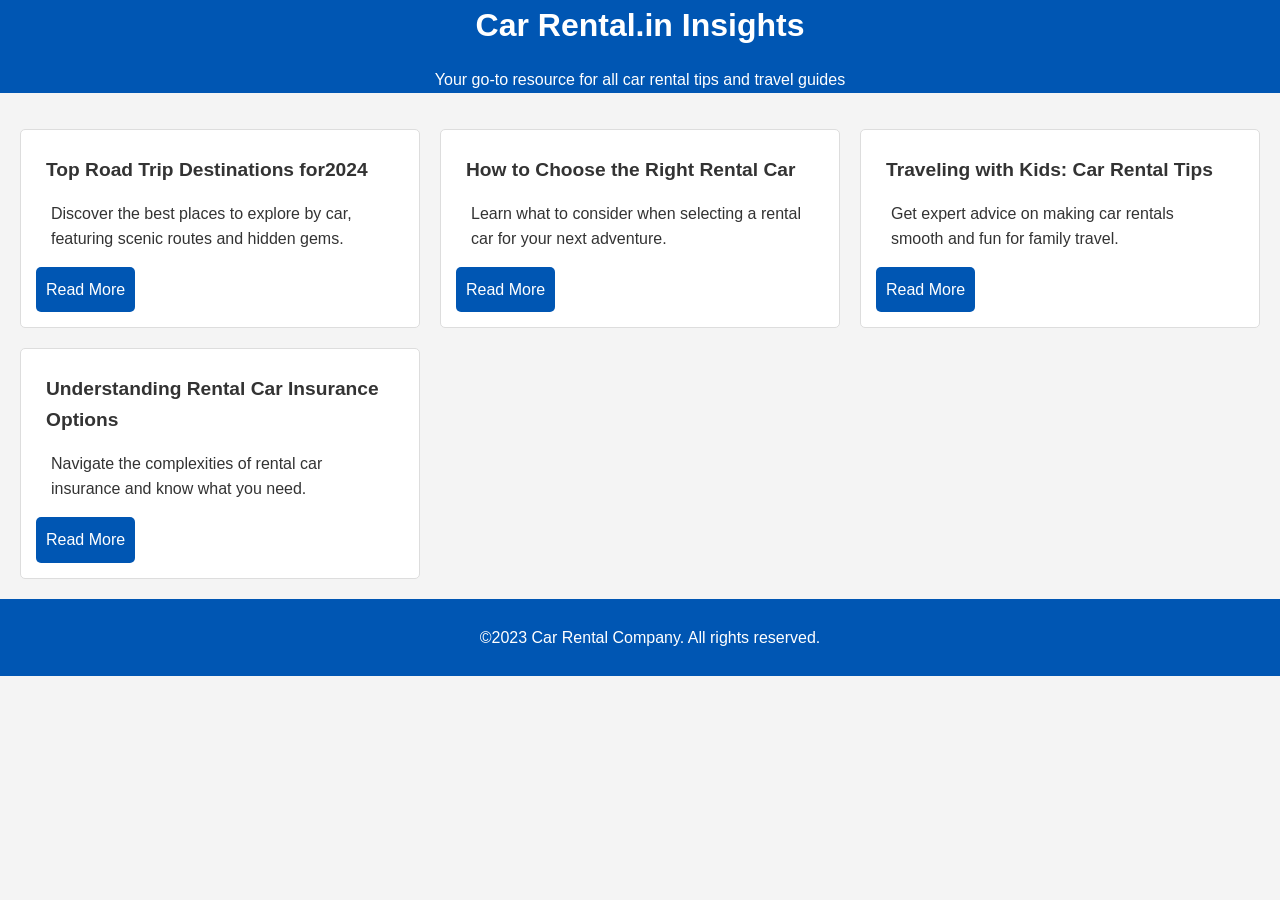
<file: my blog.html>
<html lang="en">  
<head>  
 <meta charset="UTF-8">  
 <meta name="viewport" content="width=device-width, initial-scale=1.0">  
 <title>Car Rental.in Blog</title>  
 <link rel="stylesheet" href="my blog .css">  
</head>  
<body>  
 <header>  
 <h1>Car Rental.in Insights</h1>  
 <p>Your go-to resource for all car rental tips and travel guides</p>  
 </header>  
 <main>  
 <section class="blog-posts">  
 <article class="blog-post">  
 <h2>Top Road Trip Destinations for2024</h2>  
 <p>Discover the best places to explore by car, featuring scenic routes and hidden gems.</p>  
 <a href="#">Read More</a>  
 </article>  
 <article class="blog-post">  
 <h2>How to Choose the Right Rental Car</h2>  
 <p>Learn what to consider when selecting a rental car for your next adventure.</p>  
 <a href="#">Read More</a>  
 </article>  
 <article class="blog-post">  
 <h2>Traveling with Kids: Car Rental Tips</h2>  
 <p>Get expert advice on making car rentals smooth and fun for family travel.</p>  
 <a href="#">Read More</a>  
 </article>  
 <article class="blog-post">  
 <h2>Understanding Rental Car Insurance Options</h2>  
 <p>Navigate the complexities of rental car insurance and know what you need.</p>  
 <a href="#">Read More</a>  
 </article>  
 </section>  
 </main>  

 <footer>  
 <p>&copy;2023 Car Rental Company. All rights reserved.</p>  
 </footer>  
</body>  
</html>
</file>
<file: home.css>
#navbar{
height: 100px;
width: 100%;
background-color: orangered;
position: fixed;
top: 0px;
}
h1{
  background-color:black;
color: orangered;
font-weight: bolder;
display: inline-block;
border-radius: 20px;
margin-right: 500px;
padding: 4px 10px 4px 10px;
transition: 2s;
margin-left: 10px;
}
a{text-decoration: none;
color: black;
font-weight: bolder;
border-radius: 5px;
padding: 2px 5px 2px 5px;
margin-right: 52px;
}
h1:hover{
  background-color: blue;
  color: black;
}
a:hover{
  background-color: aqua;
}
#section{
  height: 330px;
  width: 100%;
  background-image: url("Screenshot\ 2024-10-28\ 182122.png");
  background-size: contain;
  position: fixed;
  top: 100px;
}


footer {
  width: 100%;
position: fixed;
bottom: 0px;
background-color: #333;
color: white;
padding: 20px 0;
}

.footer-container {
display: flex;
justify-content: space-around;
flex-wrap: wrap;
width: 100%;
margin: auto;
}

.footer-section {
margin: 10px;
}

.footer-section h3 {
border-bottom: 1px solid #555;
padding-bottom: 10px;
}

.footer-section ul {
list-style-type: none;
padding: 0;
}

.footer-section ul li {
margin: 5px 0;
}

.footer-section a {
color: #bbb;
text-decoration: none;
}

.footer-section a:hover {
color: #fff;
}

footer form {
display: flex;
flex-direction: column;
}

footer input[type="email"] {
padding: 8px;
margin-bottom: 10px;
border: none;
border-radius: 4px;
}

footer button {
padding: 8px;
background-color: #007BFF;
border: none;
color: white;
border-radius: 4px;
cursor: pointer;
}

footer button:hover {
background-color: #0056b3;
}

.footer-bottom {
text-align: center;
margin-top: 20px;
font-size: 14px;
}
</file>
<file: about.css>
body {
    font-family: Arial, sans-serif;
    margin: 0;
    padding: 0;
    background-color: #f4f4f4;
}

.container {
    max-width: 800px;
    margin: auto;
    padding: 20px;
    background: black;
    border-radius: 8px;
    box-shadow: 0 2px 10px rgba(0, 0, 0, 0.1);
}

header {
    text-align: center;
    margin-bottom: 20px;
}

h1 {
    color: blue;
}

.about h2 {
    color: blue;
}

.about h3 {
    color: blue;
}

.about p {
    line-height: 1.6;
    color: white;
}

.about ul {
    margin: 15px 0;
    padding-left: 20px;
}

.about ul li {
    margin-bottom: 10px;
    color: white;
}

a {
    color: #2980b9;
    text-decoration: none;
}

a:hover {
    text-decoration: underline;
}
</file>
<file: Bike .css>
body{
    background-color: black;
    font-family: Arial, sans-serif;
    margin: 0;
    padding: 0;
}
#nav{
    text-align: center;
    background-color:red;
    color:black;
    border-radius: 25px;
    }
    #nav:hover{
        box-shadow:5px 10px 40px red ;

    }
    
.outer{
    width: 300px;
    height: 350px;
    text-align: center;
    border: 2px solid black;
    margin: 10px;
    display: inline-block;
    border-radius: 5px;
    box-shadow: 2px 4px 10px black;
    transition: 2s;
    margin-right: 50px;
}
.inner{
    padding:0 2px 0 2px ;
    color: white;
}
.price{
    color: aliceblue;
}
button{
    background-color:aqua ;
    color:white ;
    border: 2px solid black;
    border-radius: 10px;
    
}
button:hover{
    background-color: blue;
    color: aliceblue;
}

img{
    width: 100%;
    border-radius: 5px 5px 0 0;
}
.outer:hover{
    box-shadow: 5px 10px 40px red;
}
a{
    text-decoration: none;
}
</file>
<file: booking.css>
body {
    font-family: Arial, sans-serif;
    background-color:black;
    margin: 0;
    padding: 20px;
}

h1 {
    text-align: center;
    color: blue;
}

form {
    background: white;
    padding: 20px;
    border-radius: 8px;
    box-shadow: 0 2px 10px rgba(0, 0, 0, 0.1);
    max-width: 600px;
    margin: auto;
}

ol {
    list-style: none;
    padding: 0;
}

li {
    margin-bottom: 15px;
}

label {
    display: block;
    margin-bottom: 5px;
    font-weight: bold;
}

input[type="text"],
input[type="email"],
input[type="number"],
input[type="file"] {
    width: calc(100% - 20px);
    padding: 10px;
    border: 1px solid #ccc;
    border-radius: 4px;
    box-sizing: border-box;
}

input[type="submit"] {
    background-color: #28a745;
    color: white;
    border: none;
    padding: 10px 15px;
    border-radius: 4px;
    cursor: pointer;
    font-size: 16px;
    display: block;
    margin: auto;
}

input[type="submit"]:hover {
    background-color: #218838;
}

ul {
    padding-left: 20px;
}
</file>
<file: cars.css>
body{
    background-color: black;
    font-family: Arial, sans-serif;
    margin: 0;
    padding: 0;
}
#nav{
    text-align: center;
    background-color:blue;
    color:whitesmoke;
    border-radius: 25px;
    }
    #nav:hover{
        box-shadow:5px 10px 40px blue ;

    }
    
.outer{
    width: 300px;
    height: 350px;
    text-align: center;
    border: 2px solid black;
    margin: 10px;
    display: inline-block;
    border-radius: 5px;
    box-shadow: 2px 4px 10px black;
    transition: 2s;
    margin-right: 50px;
}
.inner{
    padding:0 2px 0 2px ;
    color: white;
}
.price{
    color: aliceblue;
}
button{
    background-color:aqua ;
    color:white ;
    border: 2px solid black;
    border-radius: 10px;
    
}
button:hover{
    background-color: blue;
    color: aliceblue;
}

img{
    width: 100%;
    border-radius: 5px 5px 0 0;
}
.outer:hover{
    box-shadow: 5px 10px 40px blue;
}
a{
    text-decoration: none;
}
</file>
<file: contact.css>
body {
    font-family: Arial, sans-serif;
    background-color: black;
    margin: 0;
    padding: 20px;
}

.container {
    max-width: 600px;
    margin: auto;
    background: white;
    padding: 20px;
    border-radius: 8px;
    box-shadow: 0 2px 10px rgba(0, 0, 0, 0.1);
}

h1 {
    text-align: center;
    color: blue;
}

label {
    margin-top: 10px;
    display: block;
    font-weight: bold;
}

input, textarea {
    width: 100%;
    padding: 10px;
    margin-top: 5px;
    border: 1px solid #ccc;
    border-radius: 4px;
}

button {
    margin-top: 10px;
    padding: 10px;
    background-color: #28a745;
    color: white;
    border: none;
    border-radius: 4px;
    cursor: pointer;
    width: 100%;
}

button:hover {
    background-color: #218838;
    color: blue;
}
</file>
<file: my blog .css>
body{
    font-family: Arial, sans-serif;  
line-height:1.6;  
margin:0;  
background-color: #f4f4f4;  
color: #333;  
}  

header {  
background: #0056b3;  
color: #fff;  
padding:20px10px;  
text-align: center;  
}  

h1 {  
margin:0;  
}  

.blog-posts {  
display: grid;  
grid-template-columns: repeat(auto-fill, minmax(300px,1fr));  
gap:20px;  
padding:20px;  
}  

.blog-post {  
background: #fff;  
border:1px solid #ddd;  
border-radius:5px;  
padding:15px;  
box-shadow:02px5px rgba(0,0,0,0.1);  
}  

.blog-post h2 {  
font-size:1.2em;  
margin:0010px;  
}  

.blog-post p {  
margin:0015px;  
}  

.blog-post a {  
display: inline-block;  
background: #0056b3;  
color: #fff;  
padding:10px;  
text-decoration: none;  
border-radius:5px;  
}  

.blog-post a:hover {  
background: #004494;  
}  

footer {  
text-align: center;  
padding:10px;  
background: #0056b3;  
color: white;  
position: relative;  
bottom:0;  
width:100%;  
}
</file>
